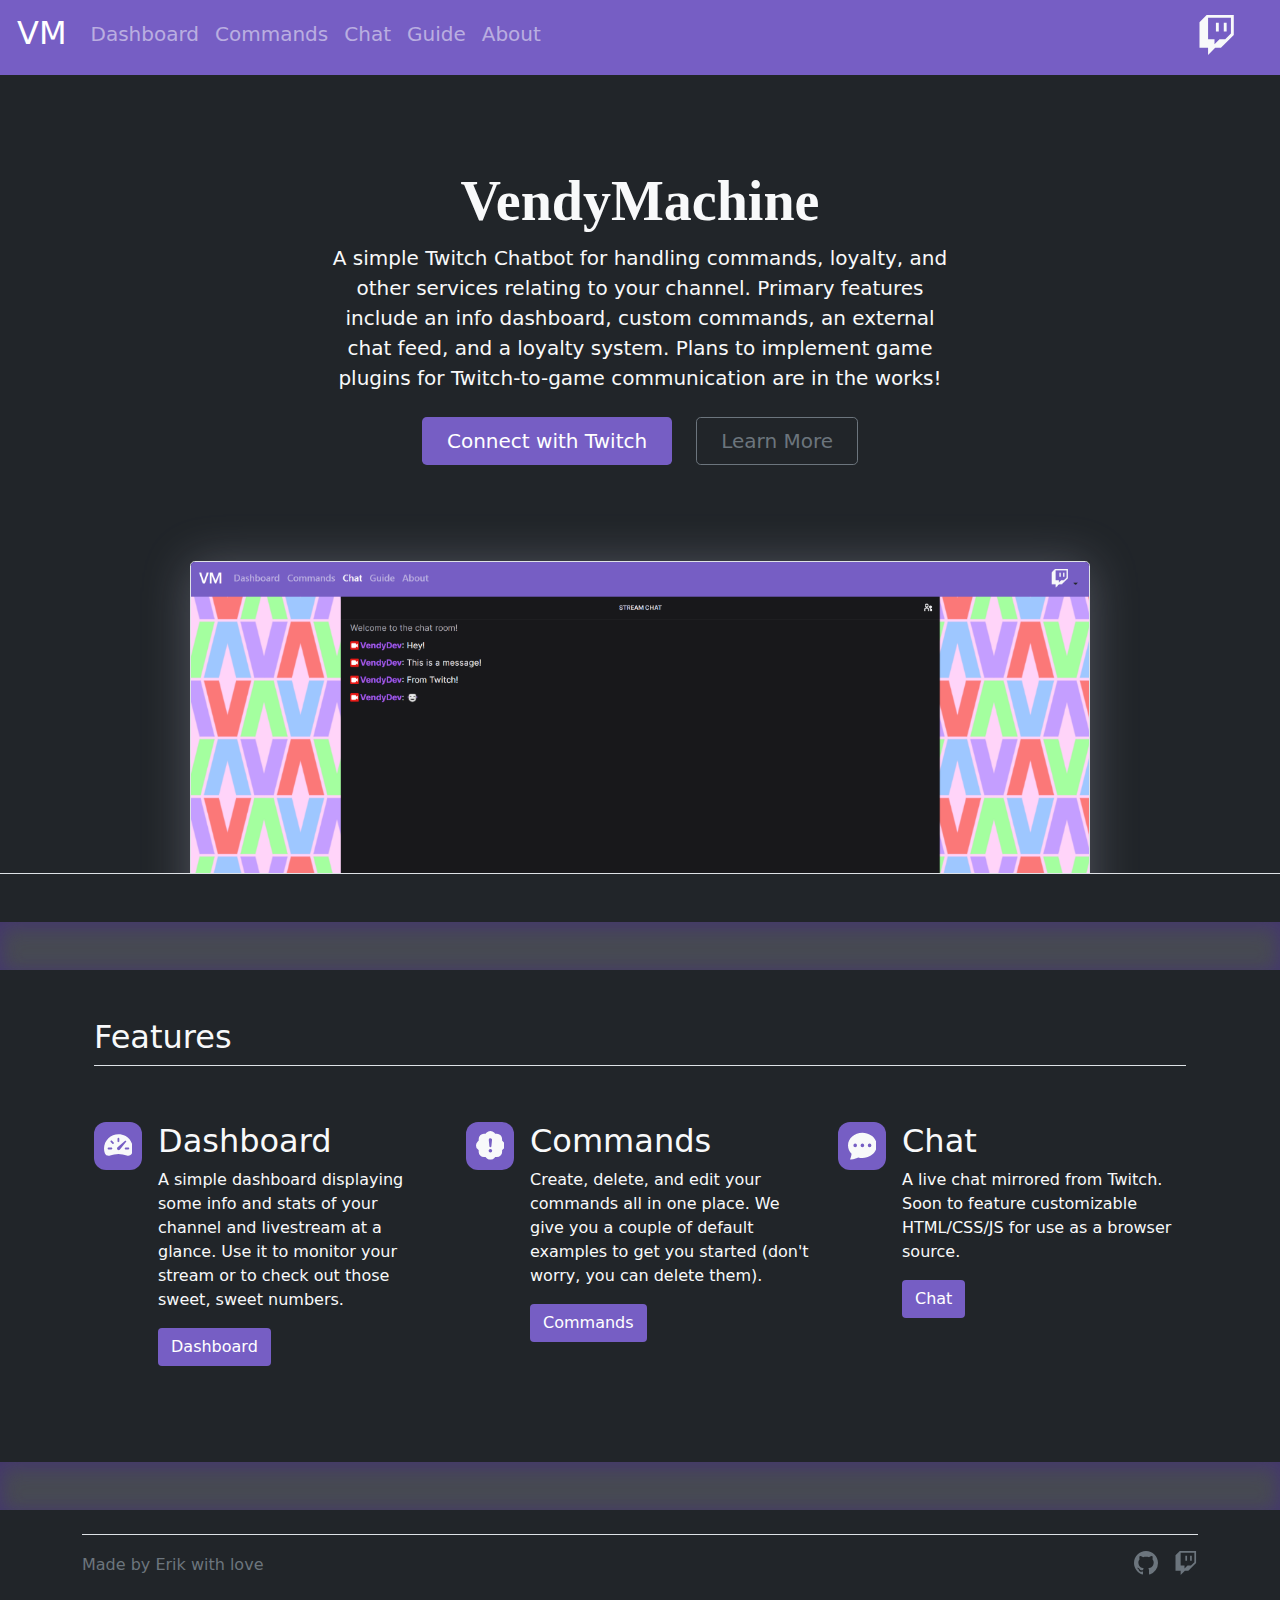
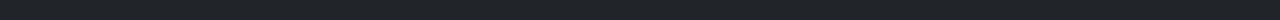
<file: pages/index.html>
<!DOCTYPE html>
<html lang="en">

<head>
	<meta charset="UTF-8">
	<meta name="viewport" content="width=device-width, initial-scale=1">
	<meta name="author" content="Erik Venderbush and Bootstrap contributors">
	<title>Welcome! - VendyMachine</title>
	
	<!-- Favicon -->
	<link rel="icon" type="image/x-icon" href="../images/OhNo.png">
	
	<!-- Bootstrap CSS imports -->
	<link href="../styles/bootstrap-5.1.3/css/bootstrap.min.css" rel="stylesheet">
	<link href="../styles/bootstrap-5.1.3/css/features.css" rel="stylesheet">
	<link href="../styles/bootstrap-5.1.3/css/footers.css" rel="stylesheet">
	<link href="../styles/bootstrap-5.1.3/css/heroes.css" rel="stylesheet">
	
	<!-- Custom CSS imports -->
	<link href="../styles/vendymachine.css" rel="stylesheet">
	
	<!-- Mainly modifying/overriding Bootstrap defaults; some custom -->
	<style>
		body {
			padding-top: 4.5rem;
		}
		
		.navbar-brand {
			margin-left: 5px;
		<!-- For use once I create a logo --> <!-- background-image: url(../images/VMLogo.png);
		-->
		}
		
		.navbar-dark .navbar-nav .nav-link {
			color: rgba(255, 255, 255, 0.5);
		}
		
		.navbar-brand:hover, .navbar-brand:focus, .navbar-dark .navbar-nav .nav-link:hover, .navbar-dark .navbar-nav .nav-link:focus {
			color: rgba(255, 255, 255, 0.9);
			filter: drop-shadow(0 0 0.2rem rgba(27, 17, 59));
		}
		
		#login {
			margin-right: 1.15rem;
		}
		
		.btn-close {
			background: transparent url("data:image/svg+xml,%3csvg xmlns='http://www.w3.org/2000/svg' viewBox='0 0 16 16' fill='%23fff'%3e%3cpath d='M.293.293a1 1 0 011.414 0L8 6.586 14.293.293a1 1 0 111.414 1.414L9.414 8l6.293 6.293a1 1 0 01-1.414 1.414L8 9.414l-6.293 6.293a1 1 0 01-1.414-1.414L6.586 8 .293 1.707a1 1 0 010-1.414z'/%3e%3c/svg%3e") center/1em auto no-repeat;
		}
		
		.btn-outline-secondary:focus {
			color: #fff;
			background-color: #6c757d;
			border-color: #6c757d;
		}
		
		.b-example-divider {
			border-width: 0;
			background-color: rgba(228, 228, 255, 0.2);
			box-shadow: inset 0 .5em 1.5em rgba(67, 46, 125, .25), inset 0 .125em 1.2em rgba(67, 46, 125, .65);
		<!-- 69, 45, 138 | 55, 36, 110 | 2 E1A47 / 46, 26, 71 -->
		}
		
		.icon-square {
			background-color: #765ec4;
		}
	</style>
</head>

<body class="bg-dark">
	<!-- SVG imports -->
	<svg xmlns="http://www.w3.org/2000/svg" style="display: none;">
		<symbol id="speedometer2" viewBox="0 0 16 16">
			<path d="M8 4a.5.5 0 0 1 .5.5V6a.5.5 0 0 1-1 0V4.5A.5.5 0 0 1 8 4zM3.732 5.732a.5.5 0 0 1 .707 0l.915.914a.5.5 0 1 1-.708.708l-.914-.915a.5.5 0 0 1 0-.707zM2 10a.5.5 0 0 1 .5-.5h1.586a.5.5 0 0 1 0 1H2.5A.5.5 0 0 1 2 10zm9.5 0a.5.5 0 0 1 .5-.5h1.5a.5.5 0 0 1 0 1H12a.5.5 0 0 1-.5-.5zm.754-4.246a.389.389 0 0 0-.527-.02L7.547 9.31a.91.91 0 1 0 1.302 1.258l3.434-4.297a.389.389 0 0 0-.029-.518z"/>
			<path fill-rule="evenodd"
			      d="M0 10a8 8 0 1 1 15.547 2.661c-.442 1.253-1.845 1.602-2.932 1.25C11.309 13.488 9.475 13 8 13c-1.474 0-3.31.488-4.615.911-1.087.352-2.49.003-2.932-1.25A7.988 7.988 0 0 1 0 10zm8-7a7 7 0 0 0-6.603 9.329c.203.575.923.876 1.68.63C4.397 12.533 6.358 12 8 12s3.604.532 4.923.96c.757.245 1.477-.056 1.68-.631A7 7 0 0 0 8 3z"/>
		</symbol>
		<symbol id="speedometer" viewBox="192.6 134.157 12.975 16">
			<path fill-rule="evenodd"
			      d="M 191.1 143.902 C 191.105 137.743 197.776 133.9 203.106 136.984 C 206.436 138.911 207.923 142.934 206.647 146.563 C 206.205 147.816 204.802 148.165 203.715 147.813 C 202.409 147.39 200.575 146.902 199.1 146.902 C 197.626 146.902 195.79 147.39 194.485 147.813 C 193.398 148.165 191.995 147.816 191.553 146.563 C 191.252 145.708 191.099 144.808 191.1 143.902 Z M 198.599 138.394 L 198.599 139.894 C 198.599 140.072 198.694 140.237 198.849 140.327 C 199.182 140.519 199.599 140.279 199.599 139.894 L 199.599 138.394 C 199.599 138.117 199.375 137.894 199.099 137.894 C 198.823 137.894 198.599 138.117 198.599 138.394 Z M 194.831 140.333 L 195.745 141.248 C 195.871 141.374 196.056 141.423 196.228 141.377 C 196.601 141.277 196.725 140.812 196.453 140.54 L 195.538 139.626 C 195.343 139.43 195.026 139.43 194.831 139.626 C 194.636 139.821 194.636 140.137 194.831 140.333 Z M 193.599 144.394 L 195.185 144.394 C 195.363 144.394 195.529 144.298 195.618 144.144 C 195.81 143.81 195.57 143.394 195.185 143.394 L 193.599 143.394 C 193.323 143.394 193.099 143.617 193.099 143.894 C 193.099 144.17 193.323 144.394 193.599 144.394 Z M 203.099 144.394 L 204.599 144.394 C 204.777 144.394 204.943 144.298 205.032 144.144 C 205.224 143.81 204.984 143.394 204.599 143.394 L 203.099 143.394 C 202.823 143.394 202.599 143.617 202.599 143.894 C 202.599 144.17 202.823 144.394 203.099 144.394 Z M 203.353 139.648 C 203.209 139.505 202.98 139.496 202.826 139.628 L 198.646 143.204 C 198.11 143.655 198.264 144.517 198.923 144.755 C 199.292 144.889 199.705 144.77 199.948 144.462 L 203.382 140.165 C 203.506 140.01 203.493 139.787 203.353 139.647 Z"
			      style="paint-order: fill; stroke-opacity: 0; filter: none;"/>
		</symbol>
		<symbol id="excsquare" viewBox="0 0 16 16">
			<path d="M10.067.87a2.89 2.89 0 0 0-4.134 0l-.622.638-.89-.011a2.89 2.89 0 0 0-2.924 2.924l.01.89-.636.622a2.89 2.89 0 0 0 0 4.134l.637.622-.011.89a2.89 2.89 0 0 0 2.924 2.924l.89-.01.622.636a2.89 2.89 0 0 0 4.134 0l.622-.637.89.011a2.89 2.89 0 0 0 2.924-2.924l-.01-.89.636-.622a2.89 2.89 0 0 0 0-4.134l-.637-.622.011-.89a2.89 2.89 0 0 0-2.924-2.924l-.89.01-.622-.636zM8 4c.535 0 .954.462.9.995l-.35 3.507a.552.552 0 0 1-1.1 0L7.1 4.995A.905.905 0 0 1 8 4zm.002 6a1 1 0 1 1 0 2 1 1 0 0 1 0-2z"/>
		</symbol>
		<symbol id="chatdots" viewBox="0 0 16 16">
			<path d="M5 8a1 1 0 1 1-2 0 1 1 0 0 1 2 0zm4 0a1 1 0 1 1-2 0 1 1 0 0 1 2 0zm3 1a1 1 0 1 0 0-2 1 1 0 0 0 0 2z"/>
			<path d="m2.165 15.803.02-.004c1.83-.363 2.948-.842 3.468-1.105A9.06 9.06 0 0 0 8 15c4.418 0 8-3.134 8-7s-3.582-7-8-7-8 3.134-8 7c0 1.76.743 3.37 1.97 4.6a10.437 10.437 0 0 1-.524 2.318l-.003.011a10.722 10.722 0 0 1-.244.637c-.079.186.074.394.273.362a21.673 21.673 0 0 0 .693-.125zm.8-3.108a1 1 0 0 0-.287-.801C1.618 10.83 1 9.468 1 8c0-3.192 3.004-6 7-6s7 2.808 7 6c0 3.193-3.004 6-7 6a8.06 8.06 0 0 1-2.088-.272 1 1 0 0 0-.711.074c-.387.196-1.24.57-2.634.893a10.97 10.97 0 0 0 .398-2z"/>
		</symbol>
		<symbol id="chatdotsfill" viewBox="0 0 16 16">
			<path d="M16 8c0 3.866-3.582 7-8 7a9.06 9.06 0 0 1-2.347-.306c-.584.296-1.925.864-4.181 1.234-.2.032-.352-.176-.273-.362.354-.836.674-1.95.77-2.966C.744 11.37 0 9.76 0 8c0-3.866 3.582-7 8-7s8 3.134 8 7zM5 8a1 1 0 1 0-2 0 1 1 0 0 0 2 0zm4 0a1 1 0 1 0-2 0 1 1 0 0 0 2 0zm3 1a1 1 0 1 0 0-2 1 1 0 0 0 0 2z"/>
		</symbol>
		<symbol id="github" viewBox="0 0 16 16">
			<path d="M8 0C3.58 0 0 3.58 0 8c0 3.54 2.29 6.53 5.47 7.59.4.07.55-.17.55-.38 0-.19-.01-.82-.01-1.49-2.01.37-2.53-.49-2.69-.94-.09-.23-.48-.94-.82-1.13-.28-.15-.68-.52-.01-.53.63-.01 1.08.58 1.23.82.72 1.21 1.87.87 2.33.66.07-.52.28-.87.51-1.07-1.78-.2-3.64-.89-3.64-3.95 0-.87.31-1.59.82-2.15-.08-.2-.36-1.02.08-2.12 0 0 .67-.21 2.2.82.64-.18 1.32-.27 2-.27.68 0 1.36.09 2 .27 1.53-1.04 2.2-.82 2.2-.82.44 1.1.16 1.92.08 2.12.51.56.82 1.27.82 2.15 0 3.07-1.87 3.75-3.65 3.95.29.25.54.73.54 1.48 0 1.07-.01 1.93-.01 2.2 0 .21.15.46.55.38A8.012 8.012 0 0 0 16 8c0-4.42-3.58-8-8-8z"/>
		</symbol>
		<symbol id="twitch" viewBox="0 0 16 16">
			<path d="M3.857 0 1 2.857v10.286h3.429V16l2.857-2.857H9.57L14.714 8V0H3.857zm9.714 7.429-2.285 2.285H9l-2 2v-2H4.429V1.143h9.142v6.286z"/>
			<path d="M11.857 3.143h-1.143V6.57h1.143V3.143zm-3.143 0H7.571V6.57h1.143V3.143z"/>
		</symbol>
	</svg>
	
	<!-- Login Modal -->
	<div class="modal fade" id="connect" tabindex="-1" aria-labelledby="loginModalTitle" style="display: none;"
	     aria-hidden="true">
		<div class="modal-dialog modal-dialog-centered">
			<div class="modal-content bg-dark">
				<div class="modal-header">
					<h5 class="modal-title" id="loginModalTitle">Login with Twitch</h5>
					<button type="button" class="btn-close" data-bs-dismiss="modal" aria-label="Close"></button>
				</div>
				<form class="needs-validation" action="#" method="post" novalidate>
					<div class="modal-body">
						<p>In practice this will open an OAuth tab to connect your Twitch account, but for now test out
							some regex ツ</p>
						<div class="form-floating mb-3">
							<input type="email" class="form-control rounded-4" placeholder="name@example.com"
							       id="loginEmail" required pattern="^[a-zA-Z\d][a-zA-Z\d\.]+@[a-zA-Z\d]+\.[a-zA-Z]+$">
							<label for="loginEmail">Email address</label>
							<div class="invalid-feedback">Please enter a valid email address.</div>
						</div>
						<div class="form-floating mb-3">
							<input type="password" class="form-control rounded-4" placeholder="Password"
							       id="loginPassword" required
							       pattern="^(?=.*[a-z])(?=.*[A-Z])(?=.*\d)[a-zA-Z\d]{8,20}$">
							<label for="loginPassword">Password</label>
							<div class="invalid-feedback">Passwords must be 8-20 characters and contain at least one
								uppercase letter, one lowercase letter, and one number.
							</div>
						</div>
					</div>
					<div class="modal-footer">
						<button type="button" class="btn btn-outline-secondary" data-bs-dismiss="modal">Cancel</button>
						<button type="submit" class="btn btn-vm">Login</button>
					</div>
				</form>
			</div>
		</div>
	</div>
	
	<!-- Creates fixed navigation bar -->
	<nav class="navbar navbar-expand-md navbar-dark fixed-top" style="background-color: #765ec4;">
		<!-- 846dcf 765ec4 -->
		<div class="container-fluid">
			<!-- Chatbot Branding Logo -->
			<a class="navbar-brand" aria-current="page" href="#"><h2>VM</h2></a>
			
			<!-- Collapsible navigation items -->
			<button class="navbar-toggler" type="button" data-bs-toggle="collapse" data-bs-target="#navbarCollapse"
			        aria-controls="navbarCollapse" aria-expanded="false" aria-label="Toggle navigation">
				<span class="navbar-toggler-icon"></span>
			</button>
			<div class="collapse navbar-collapse" id="navbarCollapse">
				<ul class="navbar-nav me-auto mb-2 mb-md-0">
					<li class="nav-item">
						<a class="nav-link" href="login/dashboard.html"><h5>Dashboard</h5></a>
					</li>
					<li class="nav-item">
						<a class="nav-link" href="login/commands.html"><h5>Commands</h5></a>
					</li>
					<li class="nav-item">
						<a class="nav-link" href="login/chat.html"><h5>Chat</h5></a>
					</li>
					<li class="nav-item">
						<a class="nav-link" href="global/guide.html"><h5>Guide</h5></a>
					</li>
					<li class="nav-item">
						<a class="nav-link" href="global/about.html"><h5>About</h5></a>
					</li>
				</ul>
			</div>
			
			<!-- Twitch Login -->
			<div class="navbar-nav" data-bs-toggle="tooltip" data-bs-placement="left" title="Login with Twitch">
				<a class="btn btn-default" role="button" id="login" data-bs-toggle="modal" data-bs-target="#connect">
					<svg class="bi text-light" width="40" height="40">
						<use xlink:href="#twitch"/>
					</svg>
				</a>
			</div>
		</div>
	</nav>
	
	<main>
		<!-- Summary Hero -->
		<div class="px-4 pt-5 my-5 text-center border-bottom">
			<h1 class="display-4 fw-bold text-light">VendyMachine</h1>
			<div class="col-lg-6 mx-auto">
				<p class="lead mb-4">A simple Twitch Chatbot for handling commands, loyalty, and other services relating
					to your channel. Primary features include an info dashboard, custom commands, an external chat feed,
					and a loyalty system. Plans to implement game plugins for Twitch-to-game communication are in the
					works!</p>
				<div class="d-grid gap-2 d-sm-flex justify-content-sm-center mb-5">
					<button type="button" class="btn btn-vm btn-lg px-4 me-sm-3" data-bs-toggle="modal"
					        data-bs-target="#connect">Connect with Twitch
					</button>
					<a type="button" class="btn btn-outline-secondary btn-lg px-4" href="#features">Learn More</a>
				</div>
			</div>
			<div class="overflow-hidden" style="max-height: 40vh;">
				<div class="container px-5 pt-5">
					<img src="../images/HeroPreview.png" class="img-fluid border rounded-3 shadow-vm mb-4"
					     alt="Preview image" width="900" height="800" loading="lazy">
				</div>
			</div>
		</div>
		
		<div class="b-example-divider"></div>
		
		<!-- Feature List -->
		<div class="container px-4 py-5" id="features">
			<h2 class="pb-2 border-bottom">Features</h2>
			<div class="row g-4 py-5 row-cols-1 row-cols-lg-3">
				<div class="col d-flex align-items-start">
					<div class="icon-square text-light flex-shrink-0 me-3">
						<svg class="bi" width="1.2em" height="1.2em">
							<use xlink:href="#speedometer"/>
						</svg>
					</div>
					<div>
						<h2>Dashboard</h2>
						<p>A simple dashboard displaying some info and stats of your channel and livestream at a glance.
							Use it to monitor your stream or to check out those sweet, sweet numbers.</p>
						<a href="login/dashboard.html" class="btn btn-vm">Dashboard</a>
					</div>
				</div>
				<div class="col d-flex align-items-start">
					<div class="icon-square text-light flex-shrink-0 me-3">
						<svg class="bi" width="1.2em" height="1.2em">
							<use xlink:href="#excsquare"/>
						</svg>
					</div>
					<div>
						<h2>Commands</h2>
						<p>Create, delete, and edit your commands all in one place. We give you a couple of default
							examples to get you started (don't worry, you can delete them).</p>
						<a href="login/commands.html" class="btn btn-vm">Commands</a>
					</div>
				</div>
				<div class="col d-flex align-items-start">
					<div class="icon-square text-light flex-shrink-0 me-3">
						<svg class="bi" width="1.2em" height="1.2em">
							<use xlink:href="#chatdotsfill"/>
						</svg>
					</div>
					<div>
						<h2>Chat</h2>
						<p>A live chat mirrored from Twitch. Soon to feature customizable HTML/CSS/JS for use as a
							browser source.</p>
						<a href="login/chat.html" class="btn btn-vm">Chat</a>
					</div>
				</div>
			</div>
		</div>
		
		<div class="b-example-divider"></div>
		
		<!-- Footer -->
		<div class="container">
			<footer class="d-flex flex-wrap justify-content-between align-items-center py-3 my-4 border-top">
				<div class="col-md-4 d-flex align-items-center">
					<span class="text-muted">Made by Erik with love</span>
				</div>
				
				<ul class="nav col-md-4 justify-content-end list-unstyled d-flex">
					<li class="ms-3"><a class="text-muted" href="https://github.com/ErikVenderbush" target="_blank">
						<svg class="bi" width="24" height="24">
							<use xlink:href="#github"/>
						</svg>
					</a></li>
					<li class="ms-3"><a class="text-muted" href="https://www.twitch.tv/vendydev" target="_blank">
						<svg class="bi" width="24" height="24">
							<use xlink:href="#twitch"/>
						</svg>
					</a></li>
				</ul>
			</footer>
		</div>
	</main>
	
	<!-- Bootstrap JS imports -->
	<script src="../scripts/bootstrap-5.1.3/js/bootstrap.bundle.min.js"></script>
	
	<!-- Enables tooltips -->
	<script>
		var tooltipTriggerList = [].slice.call(document.querySelectorAll('[data-bs-toggle="tooltip"]'))
		var tooltipList = tooltipTriggerList.map(function (tooltipTriggerEl) {
			return new bootstrap.Tooltip(tooltipTriggerEl)
		})
	</script>
	
	<!-- Sorts out custom validation -->
	<script>
		(function () {
			'use strict'
			
			// Fetch all the forms we want to apply custom Bootstrap validation styles to
			var forms = document.querySelectorAll('.needs-validation')
			
			// Loop over them and prevent submission
			Array.prototype.slice.call(forms)
					.forEach(function (form) {
						form.addEventListener('submit', function (event) {
							if (!form.checkValidity()) {
								event.preventDefault()
								event.stopPropagation()
							}
							
							form.classList.add('was-validated')
						}, false)
					})
		})()
	</script>
	
	<!-- Adds text-light class to specific elements -->
	<script>
		let selectors = document.querySelectorAll('div>h1, div>h2, div>h5, div>p, form>p');
		for (s in selectors) {
			if (!selectors[s].matches('.text-light')) {
				selectors[s].setAttribute('class', selectors[s].getAttribute('class') + ' text-light');
			}
		}
	</script>
</body>

</html>
</file>
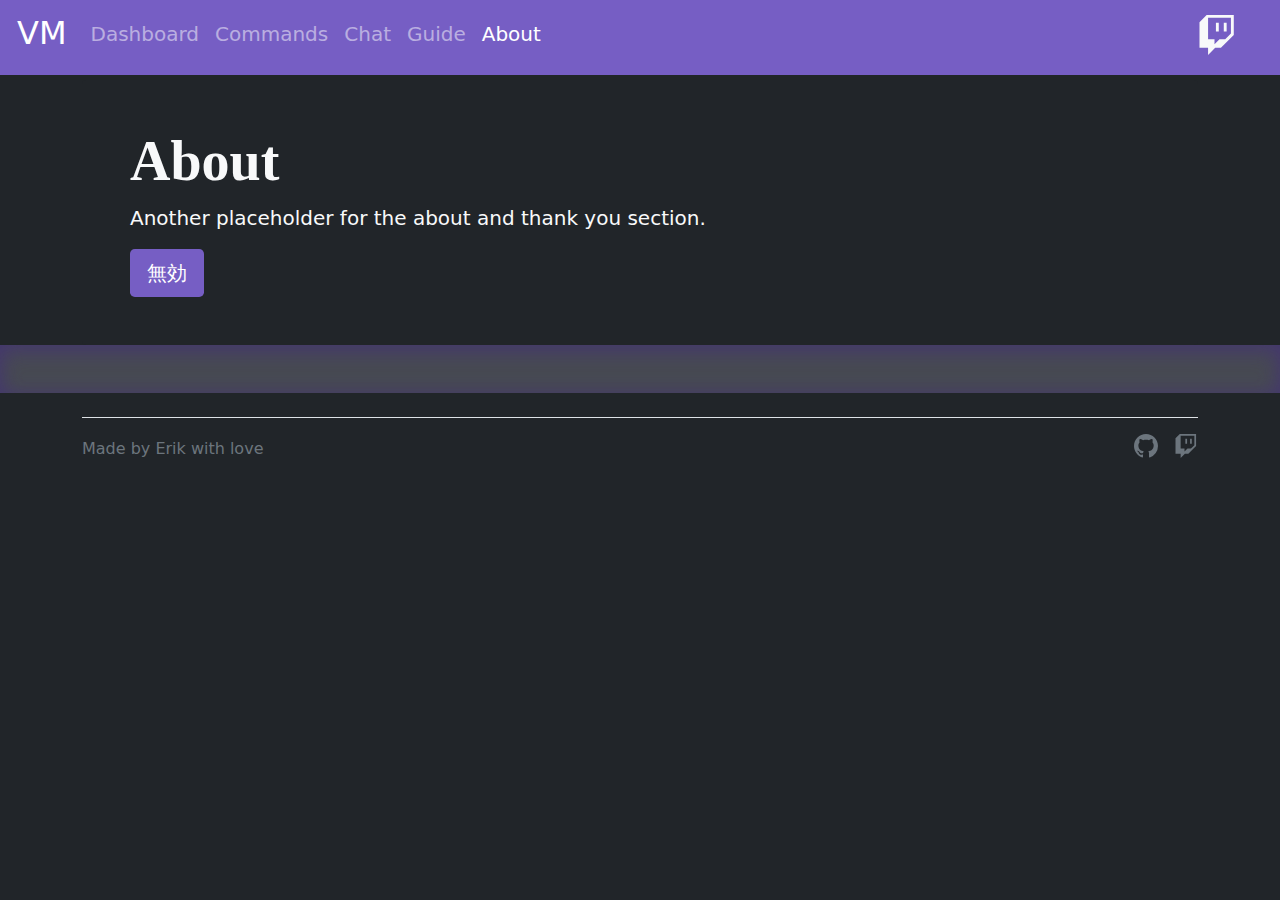
<file: pages/global/about.html>
<!DOCTYPE html>
<html lang="en">

<head>
	<meta charset="UTF-8">
	<meta name="viewport" content="width=device-width, initial-scale=1">
	<meta name="author" content="Erik Venderbush and Bootstrap contributors">
	<title>About - VendyMachine</title>
	
	<!-- Favicon -->
	<link rel="icon" type="image/x-icon" href="../../images/OhNo.png">
	
	<!-- Bootstrap CSS imports -->
	<link href="../../styles/bootstrap-5.1.3/css/bootstrap.min.css" rel="stylesheet">
	<link href="../../styles/bootstrap-5.1.3/css/footers.css" rel="stylesheet">
	
	<!-- Custom CSS imports -->
	<link href="../../styles/vendymachine.css" rel="stylesheet">
	
	<!-- Mainly modifying/overriding Bootstrap defaults; some custom -->
	<style>
		body {
			padding-top: 5rem;
		}
		
		.navbar-brand {
			margin-left: 5px;
		<!-- For use once I create a logo --> <!-- background-image: url(../images/VMLogo.png);
		-->
		}
		
		.navbar-dark .navbar-nav .nav-link {
			color: rgba(255, 255, 255, 0.5);
		}
		
		.navbar-brand:hover, .navbar-brand:focus, .navbar-dark .navbar-nav .nav-link:hover, .navbar-dark .navbar-nav .nav-link:focus {
			color: rgba(255, 255, 255, 0.9);
			filter: drop-shadow(0 0 0.2rem rgba(27, 17, 59));
		}
		
		#login {
			margin-right: 1.15rem;
		}
		
		.b-example-divider {
			border-width: 0;
			background-color: rgba(228, 228, 255, 0.2);
			box-shadow: inset 0 .5em 1.5em rgba(67, 46, 125, .25), inset 0 .125em 1.2em rgba(67, 46, 125, .65);
		<!-- 69, 45, 138 | 55, 36, 110 | 2 E1A47 / 46, 26, 71 -->
		}
	</style>
</head>

<body class="bg-dark">
	<!-- SVG imports -->
	<svg xmlns="http://www.w3.org/2000/svg" style="display: none;">
		<symbol id="github" viewBox="0 0 16 16">
			<path d="M8 0C3.58 0 0 3.58 0 8c0 3.54 2.29 6.53 5.47 7.59.4.07.55-.17.55-.38 0-.19-.01-.82-.01-1.49-2.01.37-2.53-.49-2.69-.94-.09-.23-.48-.94-.82-1.13-.28-.15-.68-.52-.01-.53.63-.01 1.08.58 1.23.82.72 1.21 1.87.87 2.33.66.07-.52.28-.87.51-1.07-1.78-.2-3.64-.89-3.64-3.95 0-.87.31-1.59.82-2.15-.08-.2-.36-1.02.08-2.12 0 0 .67-.21 2.2.82.64-.18 1.32-.27 2-.27.68 0 1.36.09 2 .27 1.53-1.04 2.2-.82 2.2-.82.44 1.1.16 1.92.08 2.12.51.56.82 1.27.82 2.15 0 3.07-1.87 3.75-3.65 3.95.29.25.54.73.54 1.48 0 1.07-.01 1.93-.01 2.2 0 .21.15.46.55.38A8.012 8.012 0 0 0 16 8c0-4.42-3.58-8-8-8z"/>
		</symbol>
		<symbol id="twitch" viewBox="0 0 16 16">
			<path d="M3.857 0 1 2.857v10.286h3.429V16l2.857-2.857H9.57L14.714 8V0H3.857zm9.714 7.429-2.285 2.285H9l-2 2v-2H4.429V1.143h9.142v6.286z"/>
			<path d="M11.857 3.143h-1.143V6.57h1.143V3.143zm-3.143 0H7.571V6.57h1.143V3.143z"/>
		</symbol>
	</svg>
	
	<!-- Login Modal -->
	<div class="modal fade" id="connect" tabindex="-1" aria-labelledby="loginModalTitle" style="display: none;"
	     aria-hidden="true">
		<div class="modal-dialog modal-dialog-centered">
			<div class="modal-content bg-dark">
				<div class="modal-header">
					<h5 class="modal-title" id="loginModalTitle">Login with Twitch</h5>
					<button type="button" class="btn-close" data-bs-dismiss="modal" aria-label="Close"></button>
				</div>
				<form class="needs-validation" action="#" method="post" novalidate>
					<div class="modal-body">
						<p>In practice this will open an OAuth tab to connect your Twitch account, but for now test out
							some regex ツ</p>
						<div class="form-floating mb-3">
							<input type="email" class="form-control rounded-4" placeholder="name@example.com"
							       id="loginEmail" required pattern="^[a-zA-Z\d][a-zA-Z\d\.]+@[a-zA-Z\d]+\.[a-zA-Z]+$">
							<label for="loginEmail">Email address</label>
							<div class="invalid-feedback">Please enter a valid email address.</div>
						</div>
						<div class="form-floating mb-3">
							<input type="password" class="form-control rounded-4" placeholder="Password"
							       id="loginPassword" required
							       pattern="^(?=.*[a-z])(?=.*[A-Z])(?=.*\d)[a-zA-Z\d]{8,20}$">
							<label for="loginPassword">Password</label>
							<div class="invalid-feedback">Passwords must be 8-20 characters and contain at least one
								uppercase letter, one lowercase letter, and one number.
							</div>
						</div>
					</div>
					<div class="modal-footer">
						<button type="button" class="btn btn-outline-secondary" data-bs-dismiss="modal">Cancel</button>
						<button type="submit" class="btn btn-vm">Login</button>
					</div>
				</form>
			</div>
		</div>
	</div>
	
	<!-- Creates fixed navigation bar -->
	<nav class="navbar navbar-expand-md navbar-dark fixed-top" style="background-color: #765ec4;">
		<div class="container-fluid">
			<!-- Chatbot Branding Logo -->
			<a class="navbar-brand" href="../index.html"><h2>VM</h2></a>
			<button class="navbar-toggler" type="button" data-bs-toggle="collapse" data-bs-target="#navbarCollapse"
			        aria-controls="navbarCollapse" aria-expanded="false" aria-label="Toggle navigation">
				<span class="navbar-toggler-icon"></span>
			</button>
			
			<!-- Collapsible navigation items -->
			<div class="collapse navbar-collapse" id="navbarCollapse">
				<ul class="navbar-nav me-auto mb-2 mb-md-0">
					<li class="nav-item">
						<a class="nav-link" href="../login/dashboard.html"><h5>Dashboard</h5></a>
					</li>
					<li class="nav-item">
						<a class="nav-link" href="../login/commands.html"><h5>Commands</h5></a>
					</li>
					<li class="nav-item">
						<a class="nav-link" href="../login/chat.html"><h5>Chat</h5></a>
					</li>
					<li class="nav-item">
						<a class="nav-link" href="guide.html"><h5>Guide</h5></a>
					</li>
					<li class="nav-item">
						<a class="nav-link active" aria-current="page" href="#"><h5>About</h5></a>
					</li>
				</ul>
			</div>
			
			<!-- Twitch Login -->
			<div data-bs-toggle="tooltip" data-bs-placement="left" title="Login with Twitch">
				<a class="btn btn-default" role="button" id="login" data-bs-toggle="modal" data-bs-target="#connect">
					<svg class="bi text-light" width="40" height="40">
						<use xlink:href="#twitch"/>
					</svg>
				</a>
			</div>
		</div>
	</nav>
	
	<main>
		<div class="container">
			<div class="bg-dark p-5 rounded">
				<h1 class="display-4 fw-bold">About</h1>
				<p class="lead">Another placeholder for the about and thank you section.</p>
				<a class="btn btn-lg btn-vm" role="button">無効</a>
			</div>
		</div>
		
		<div class="b-example-divider"></div>
		
		<!-- Footer -->
		<div class="container">
			<footer class="d-flex flex-wrap justify-content-between align-items-center py-3 my-4 border-top">
				<div class="col-md-4 d-flex align-items-center">
					<span class="text-muted">Made by Erik with love</span>
				</div>
				
				<ul class="nav col-md-4 justify-content-end list-unstyled d-flex">
					<li class="ms-3"><a class="text-muted" href="https://github.com/ErikVenderbush" target="_blank">
						<svg class="bi" width="24" height="24">
							<use xlink:href="#github"/>
						</svg>
					</a></li>
					<li class="ms-3"><a class="text-muted" href="https://www.twitch.tv/vendydev" target="_blank">
						<svg class="bi" width="24" height="24">
							<use xlink:href="#twitch"/>
						</svg>
					</a></li>
				</ul>
			</footer>
		</div>
	</main>
	
	<!-- Bootstrap JS imports -->
	<script src="../../scripts/bootstrap-5.1.3/js/bootstrap.bundle.min.js"></script>
	
	<!-- Enables tooltips -->
	<script>
		var tooltipTriggerList = [].slice.call(document.querySelectorAll('[data-bs-toggle="tooltip"]'))
		var tooltipList = tooltipTriggerList.map(function (tooltipTriggerEl) {
			return new bootstrap.Tooltip(tooltipTriggerEl)
		})
	</script>
	
	<!-- Sorts out custom validation -->
	<script>
		(function () {
			'use strict'
			
			// Fetch all the forms we want to apply custom Bootstrap validation styles to
			var forms = document.querySelectorAll('.needs-validation')
			
			// Loop over them and prevent submission
			Array.prototype.slice.call(forms)
					.forEach(function (form) {
						form.addEventListener('submit', function (event) {
							if (!form.checkValidity()) {
								event.preventDefault()
								event.stopPropagation()
							}
							
							form.classList.add('was-validated')
						}, false)
					})
		})()
	</script>
	
	<!-- Adds text-light class to specific elements -->
	<script>
		let selectors = document.querySelectorAll('div>h1, div>h2, div>h5, div>p, form>p');
		for (s in selectors) {
			if (!selectors[s].matches('.text-light')) {
				selectors[s].setAttribute('class', selectors[s].getAttribute('class') + ' text-light');
			}
		}
	</script>
</body>

</html>
</file>
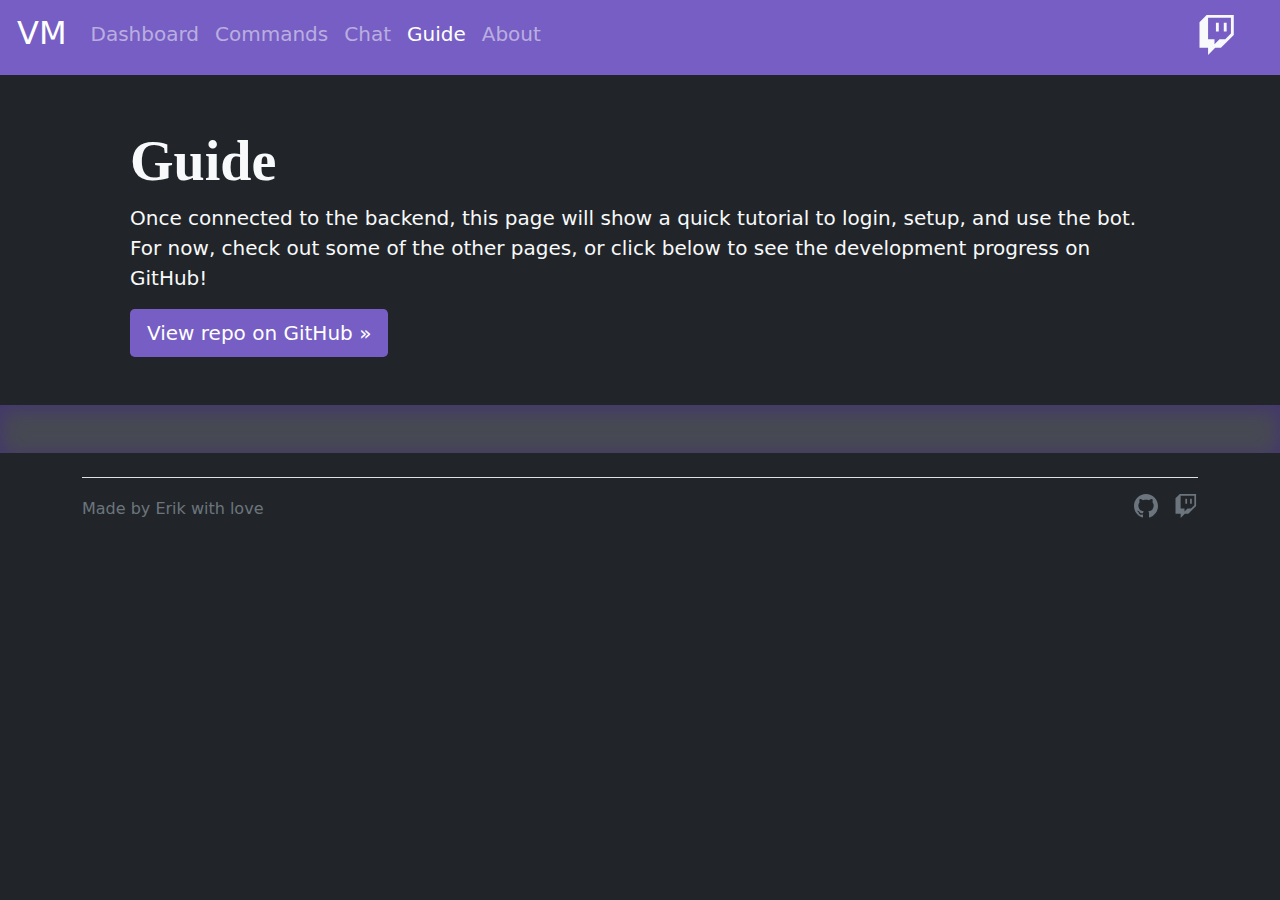
<file: pages/global/guide.html>
<!DOCTYPE html>
<html lang="en">

<head>
	<meta charset="UTF-8">
	<meta name="viewport" content="width=device-width, initial-scale=1">
	<meta name="author" content="Erik Venderbush and Bootstrap contributors">
	<title>Guide - VendyMachine</title>
	
	<!-- Favicon -->
	<link rel="icon" type="image/x-icon" href="../../images/OhNo.png">
	
	<!-- Bootstrap CSS imports -->
	<link href="../../styles/bootstrap-5.1.3/css/bootstrap.min.css" rel="stylesheet">
	<link href="../../styles/bootstrap-5.1.3/css/footers.css" rel="stylesheet">
	
	<!-- Custom CSS imports -->
	<link href="../../styles/vendymachine.css" rel="stylesheet">
	
	<!-- Mainly modifying/overriding Bootstrap defaults; some custom -->
	<style>
		body {
			padding-top: 5rem;
		}
		
		.navbar-brand {
			margin-left: 5px;
		<!-- For use once I create a logo --> <!-- background-image: url(../images/VMLogo.png);
		-->
		}
		
		.navbar-dark .navbar-nav .nav-link {
			color: rgba(255, 255, 255, 0.5);
		}
		
		.navbar-brand:hover, .navbar-brand:focus, .navbar-dark .navbar-nav .nav-link:hover, .navbar-dark .navbar-nav .nav-link:focus {
			color: rgba(255, 255, 255, 0.9);
			filter: drop-shadow(0 0 0.2rem rgba(27, 17, 59));
		}
		
		#login {
			margin-right: 1.15rem;
		}
		
		.b-example-divider {
			border-width: 0;
			background-color: rgba(228, 228, 255, 0.2);
			box-shadow: inset 0 .5em 1.5em rgba(67, 46, 125, .25), inset 0 .125em 1.2em rgba(67, 46, 125, .65);
		<!-- 69, 45, 138 | 55, 36, 110 | 2 E1A47 / 46, 26, 71 -->
		}
	</style>
</head>

<body class="bg-dark">
	<!-- SVG imports -->
	<svg xmlns="http://www.w3.org/2000/svg" style="display: none;">
		<symbol id="github" viewBox="0 0 16 16">
			<path d="M8 0C3.58 0 0 3.58 0 8c0 3.54 2.29 6.53 5.47 7.59.4.07.55-.17.55-.38 0-.19-.01-.82-.01-1.49-2.01.37-2.53-.49-2.69-.94-.09-.23-.48-.94-.82-1.13-.28-.15-.68-.52-.01-.53.63-.01 1.08.58 1.23.82.72 1.21 1.87.87 2.33.66.07-.52.28-.87.51-1.07-1.78-.2-3.64-.89-3.64-3.95 0-.87.31-1.59.82-2.15-.08-.2-.36-1.02.08-2.12 0 0 .67-.21 2.2.82.64-.18 1.32-.27 2-.27.68 0 1.36.09 2 .27 1.53-1.04 2.2-.82 2.2-.82.44 1.1.16 1.92.08 2.12.51.56.82 1.27.82 2.15 0 3.07-1.87 3.75-3.65 3.95.29.25.54.73.54 1.48 0 1.07-.01 1.93-.01 2.2 0 .21.15.46.55.38A8.012 8.012 0 0 0 16 8c0-4.42-3.58-8-8-8z"/>
		</symbol>
		<symbol id="twitch" viewBox="0 0 16 16">
			<path d="M3.857 0 1 2.857v10.286h3.429V16l2.857-2.857H9.57L14.714 8V0H3.857zm9.714 7.429-2.285 2.285H9l-2 2v-2H4.429V1.143h9.142v6.286z"/>
			<path d="M11.857 3.143h-1.143V6.57h1.143V3.143zm-3.143 0H7.571V6.57h1.143V3.143z"/>
		</symbol>
	</svg>
	
	<!-- Login Modal -->
	<div class="modal fade" id="connect" tabindex="-1" aria-labelledby="loginModalTitle" style="display: none;"
	     aria-hidden="true">
		<div class="modal-dialog modal-dialog-centered">
			<div class="modal-content bg-dark">
				<div class="modal-header">
					<h5 class="modal-title" id="loginModalTitle">Login with Twitch</h5>
					<button type="button" class="btn-close" data-bs-dismiss="modal" aria-label="Close"></button>
				</div>
				<form class="needs-validation" action="#" method="post" novalidate>
					<div class="modal-body">
						<p>In practice this will open an OAuth tab to connect your Twitch account, but for now test out
							some regex ツ</p>
						<div class="form-floating mb-3">
							<input type="email" class="form-control rounded-4" placeholder="name@example.com"
							       id="loginEmail" required pattern="^[a-zA-Z\d][a-zA-Z\d\.]+@[a-zA-Z\d]+\.[a-zA-Z]+$">
							<label for="loginEmail">Email address</label>
							<div class="invalid-feedback">Please enter a valid email address.</div>
						</div>
						<div class="form-floating mb-3">
							<input type="password" class="form-control rounded-4" placeholder="Password"
							       id="loginPassword" required
							       pattern="^(?=.*[a-z])(?=.*[A-Z])(?=.*\d)[a-zA-Z\d]{8,20}$">
							<label for="loginPassword">Password</label>
							<div class="invalid-feedback">Passwords must be 8-20 characters and contain at least one
								uppercase letter, one lowercase letter, and one number.
							</div>
						</div>
					</div>
					<div class="modal-footer">
						<button type="button" class="btn btn-outline-secondary" data-bs-dismiss="modal">Cancel</button>
						<button type="submit" class="btn btn-vm">Login</button>
					</div>
				</form>
			</div>
		</div>
	</div>
	
	<!-- Creates fixed navigation bar -->
	<nav class="navbar navbar-expand-md navbar-dark fixed-top" style="background-color: #765ec4;">
		<div class="container-fluid">
			<!-- Chatbot Branding Logo -->
			<a class="navbar-brand" href="../index.html"><h2>VM</h2></a>
			<button class="navbar-toggler" type="button" data-bs-toggle="collapse" data-bs-target="#navbarCollapse"
			        aria-controls="navbarCollapse" aria-expanded="false" aria-label="Toggle navigation">
				<span class="navbar-toggler-icon"></span>
			</button>
			
			<!-- Collapsible navigation items -->
			<div class="collapse navbar-collapse" id="navbarCollapse">
				<ul class="navbar-nav me-auto mb-2 mb-md-0">
					<li class="nav-item">
						<a class="nav-link" href="../login/dashboard.html"><h5>Dashboard</h5></a>
					</li>
					<li class="nav-item">
						<a class="nav-link" href="../login/commands.html"><h5>Commands</h5></a>
					</li>
					<li class="nav-item">
						<a class="nav-link" href="../login/chat.html"><h5>Chat</h5></a>
					</li>
					<li class="nav-item">
						<a class="nav-link active" aria-current="page" href="#"><h5>Guide</h5></a>
					</li>
					<li class="nav-item">
						<a class="nav-link" href="about.html"><h5>About</h5></a>
					</li>
				</ul>
			</div>
			
			<!-- Twitch Login -->
			<div data-bs-toggle="tooltip" data-bs-placement="left" title="Login with Twitch">
				<a class="btn btn-default" role="button" id="login" data-bs-toggle="modal" data-bs-target="#connect">
					<svg class="bi text-light" width="40" height="40">
						<use xlink:href="#twitch"/>
					</svg>
				</a>
			</div>
		</div>
	</nav>
	
	<!-- Placeholder for Guide; button links to GitHub repo -->
	<main>
		<div class="container">
			<div class="bg-dark p-5 rounded">
				<h1 class="display-4 fw-bold">Guide</h1>
				<p class="lead">Once connected to the backend, this page will show a quick tutorial to login, setup, and
					use the bot. For now, check out some of the other pages, or click below to see the development
					progress on GitHub!</p>
				<a class="btn btn-lg btn-vm" href="https://github.com/ErikVenderbush/HTML-CSS-JavaScript-SBA"
				   role="button" target="_blank">View repo on GitHub &raquo;</a>
			</div>
		</div>
		
		<div class="b-example-divider"></div>
		
		<!-- Footer -->
		<div class="container">
			<footer class="d-flex flex-wrap justify-content-between align-items-center py-3 my-4 border-top">
				<div class="col-md-4 d-flex align-items-center">
					<span class="text-muted">Made by Erik with love</span>
				</div>
				
				<ul class="nav col-md-4 justify-content-end list-unstyled d-flex">
					<li class="ms-3"><a class="text-muted" href="https://github.com/ErikVenderbush" target="_blank">
						<svg class="bi" width="24" height="24">
							<use xlink:href="#github"/>
						</svg>
					</a></li>
					<li class="ms-3"><a class="text-muted" href="https://www.twitch.tv/vendydev" target="_blank">
						<svg class="bi" width="24" height="24">
							<use xlink:href="#twitch"/>
						</svg>
					</a></li>
				</ul>
			</footer>
		</div>
	</main>
	
	<!-- Bootstrap JS imports -->
	<script src="../../scripts/bootstrap-5.1.3/js/bootstrap.bundle.min.js"></script>
	
	<!-- Enables tooltips -->
	<script>
		var tooltipTriggerList = [].slice.call(document.querySelectorAll('[data-bs-toggle="tooltip"]'))
		var tooltipList = tooltipTriggerList.map(function (tooltipTriggerEl) {
			return new bootstrap.Tooltip(tooltipTriggerEl)
		})
	</script>
	
	<!-- Sorts out custom validation -->
	<script>
		(function () {
			'use strict'
			
			// Fetch all the forms we want to apply custom Bootstrap validation styles to
			var forms = document.querySelectorAll('.needs-validation')
			
			// Loop over them and prevent submission
			Array.prototype.slice.call(forms)
					.forEach(function (form) {
						form.addEventListener('submit', function (event) {
							if (!form.checkValidity()) {
								event.preventDefault()
								event.stopPropagation()
							}
							
							form.classList.add('was-validated')
						}, false)
					})
		})()
	</script>
	
	<!-- Adds text-light class to specific elements -->
	<script>
		let selectors = document.querySelectorAll('div>h1, div>h2, div>h5, div>p, form>p');
		for (s in selectors) {
			if (!selectors[s].matches('.text-light')) {
				selectors[s].setAttribute('class', selectors[s].getAttribute('class') + ' text-light');
			}
		}
	</script>
</body>

</html>
</file>
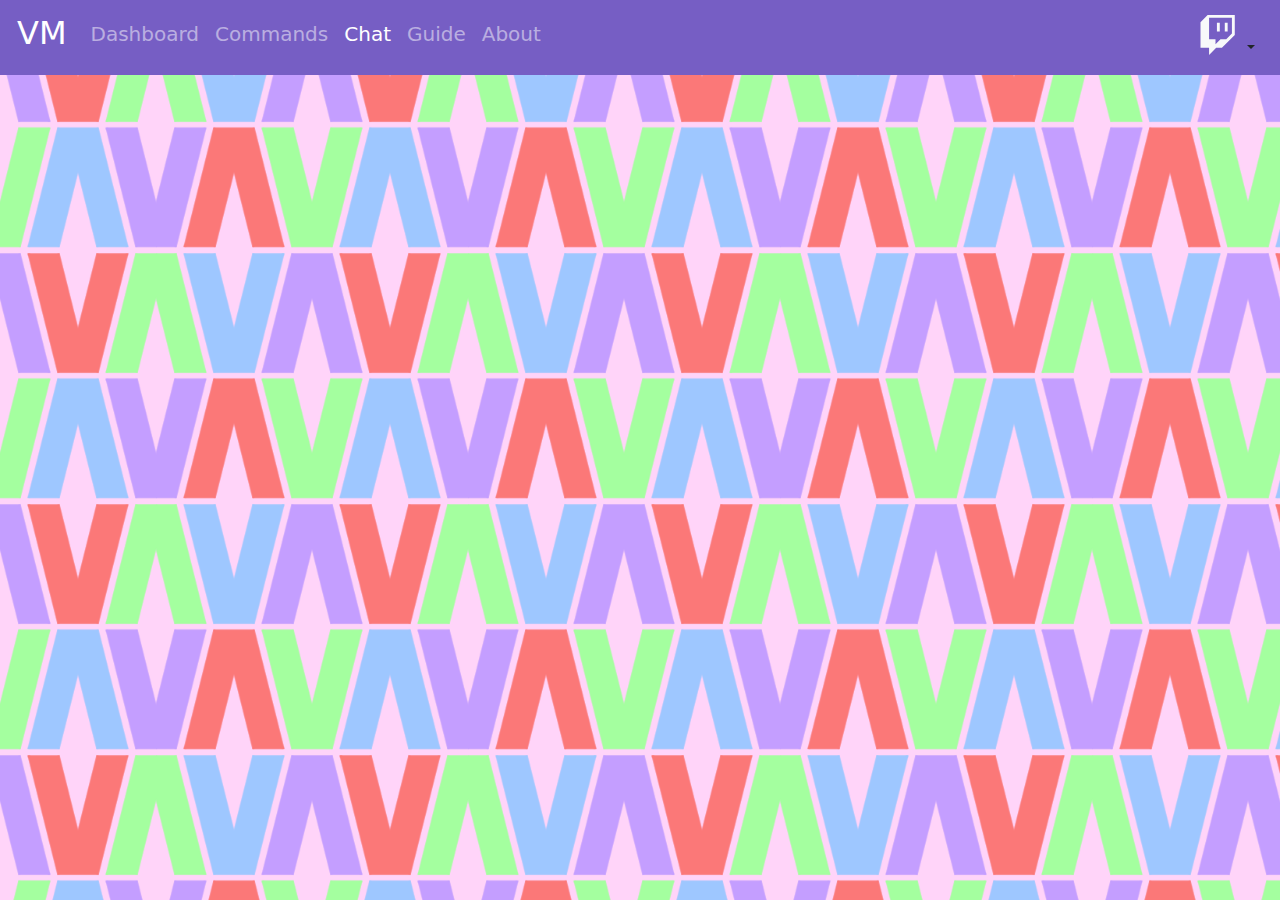
<file: pages/login/chat.html>
<!DOCTYPE html>
<html lang="en">

<head>
	<meta charset="UTF-8">
	<meta name="viewport" content="width=device-width, initial-scale=1">
	<meta name="author" content="Erik Venderbush and Bootstrap contributors">
	<title>Chat - VendyMachine</title>
	
	<!-- Favicon -->
	<link rel="icon" type="image/x-icon" href="../../images/OhNo.png">
	
	<!-- Bootstrap CSS imports -->
	<link href="../../styles/bootstrap-5.1.3/css/bootstrap.min.css" rel="stylesheet">
	<link href="../../styles/bootstrap-5.1.3/css/footers.css" rel="stylesheet">
	
	<!-- Custom CSS imports -->
	<link href="../../styles/vendymachine.css" rel="stylesheet">
	
	<!-- Mainly modifying/overriding Bootstrap defaults; some custom -->
	<style>
		body {
			background-image: url("../../images/Tiling.png");
		}
		
		.navbar-brand {
			margin-left: 5px;
		<!-- For use once I create a logo --> <!-- background-image: url(../images/VMLogo.png);
		-->
		}
		
		.navbar-dark .navbar-nav .nav-link {
			color: rgba(255, 255, 255, 0.5);
		}
		
		.navbar-brand:hover, .navbar-brand:focus, .navbar-dark .navbar-nav .nav-link:hover, .navbar-dark .navbar-nav .nav-link:focus {
			color: rgba(255, 255, 255, 0.9);
			filter: drop-shadow(0 0 0.2rem rgba(27, 17, 59));
		}
		
		#chat {
			position: fixed;
			left: 0;
			bottom: 0;
			right: 0;
			width: 100%;
			max-width: 1280px;
			margin: auto;
			overflow: hidden;
		}
	</style>
</head>

<body class="bg-dark">
	<!-- SVG imports -->
	<svg xmlns="http://www.w3.org/2000/svg" style="display: none;">
		<symbol id="twitch" viewBox="0 0 16 16">
			<path d="M3.857 0 1 2.857v10.286h3.429V16l2.857-2.857H9.57L14.714 8V0H3.857zm9.714 7.429-2.285 2.285H9l-2 2v-2H4.429V1.143h9.142v6.286z"/>
			<path d="M11.857 3.143h-1.143V6.57h1.143V3.143zm-3.143 0H7.571V6.57h1.143V3.143z"/>
		</symbol>
	</svg>
	
	<!-- Creates fixed navigation bar -->
	<nav class="navbar navbar-expand-md navbar-dark fixed-top" style="background-color: #765ec4;" id="navbar">
		<div class="container-fluid">
			<!-- Chatbot Branding Logo -->
			<a class="navbar-brand" href="../index.html"><h2>VM</h2></a>
			<button class="navbar-toggler" type="button" data-bs-toggle="collapse" data-bs-target="#navbarCollapse"
			        aria-controls="navbarCollapse" aria-expanded="false" aria-label="Toggle navigation">
				<span class="navbar-toggler-icon"></span>
			</button>
			
			<!-- Collapsible navigation items -->
			<div class="collapse navbar-collapse" id="navbarCollapse">
				<ul class="navbar-nav me-auto mb-2 mb-md-0">
					<li class="nav-item">
						<a class="nav-link" href="dashboard.html"><h5>Dashboard</h5></a>
					</li>
					<li class="nav-item">
						<a class="nav-link" href="commands.html"><h5>Commands</h5></a>
					</li>
					<li class="nav-item">
						<a class="nav-link active" aria-current="page" href="#"><h5>Chat</h5></a>
					</li>
					<li class="nav-item">
						<a class="nav-link" href="../global/guide.html"><h5>Guide</h5></a>
					</li>
					<li class="nav-item">
						<a class="nav-link" href="../global/about.html"><h5>About</h5></a>
					</li>
				</ul>
			</div>
			
			<!-- Twitch Login -->
			<div class="dropdown text-end">
				<a class="btn btn-default dropdown-toggle" data-bs-toggle="dropdown" href="#" id="login"
				   aria-expanded="false">
					<svg class="bi text-light" width="40" height="40">
						<use xlink:href="#twitch"/>
					</svg>
				</a>
				<ul class="dropdown-menu dropdown-menu-end bg-dark text-small shadow-vm-sm" aria-labelledby="login">
					<li><p class="dropdown-item disabled text-light">Logged in as <br><strong style="color: #a291ed;">VendyDev</strong>
					</p></li>
					<li>
						<hr class="dropdown-divider text-light">
					</li>
					<li><a class="dropdown-item text-light" href="#">Settings</a></li>
					<li>
						<hr class="dropdown-divider text-light">
					</li>
					<li><a class="dropdown-item text-light" href="../index.html">Sign out</a></li>
				</ul>
			</div>
		</div>
	</nav>
	
	<!-- Body of this page taken up by Twitch chat embed; plans to be customized CSS for messages for Case Study -->
	<main>
		<iframe src="https://www.twitch.tv/embed/vendydev/chat?parent=localhost&darkpopout" id="chat"></iframe>
	</main>
	
	<!-- Bootstrap JS imports -->
	<script src="../../scripts/bootstrap-5.1.3/js/bootstrap.bundle.min.js"></script>
	
	<!-- Enables tooltips -->
	<script>
		var tooltipTriggerList = [].slice.call(document.querySelectorAll('[data-bs-toggle="tooltip"]'))
		var tooltipList = tooltipTriggerList.map(function (tooltipTriggerEl) {
			return new bootstrap.Tooltip(tooltipTriggerEl)
		})
	</script>
	
	<!-- Adds text-light class to specific elements -->
	<script>
		let selectors = document.querySelectorAll('div>h1, div>h2, div>h5, div>p, form>p');
		for (s in selectors) {
			if (!selectors[s].matches('.text-light')) {
				selectors[s].setAttribute('class', selectors[s].getAttribute('class') + ' text-light');
			}
		}
	</script>
	
	<!-- Script to have chat fill page height without being covered by navbar -->
	<script>
		function setChatHeight() {
			let nav = document.querySelector('#navbar');
			let navh = nav.offsetHeight;
			let winh = window.innerHeight;
			let chath = winh - navh + 1;
			let chat = document.querySelector('#chat');
			chat.setAttribute('height', chath);
		}
		
		window.onload = setChatHeight;
		window.onresize = setChatHeight;
	</script>
</body>

</html>
</file>
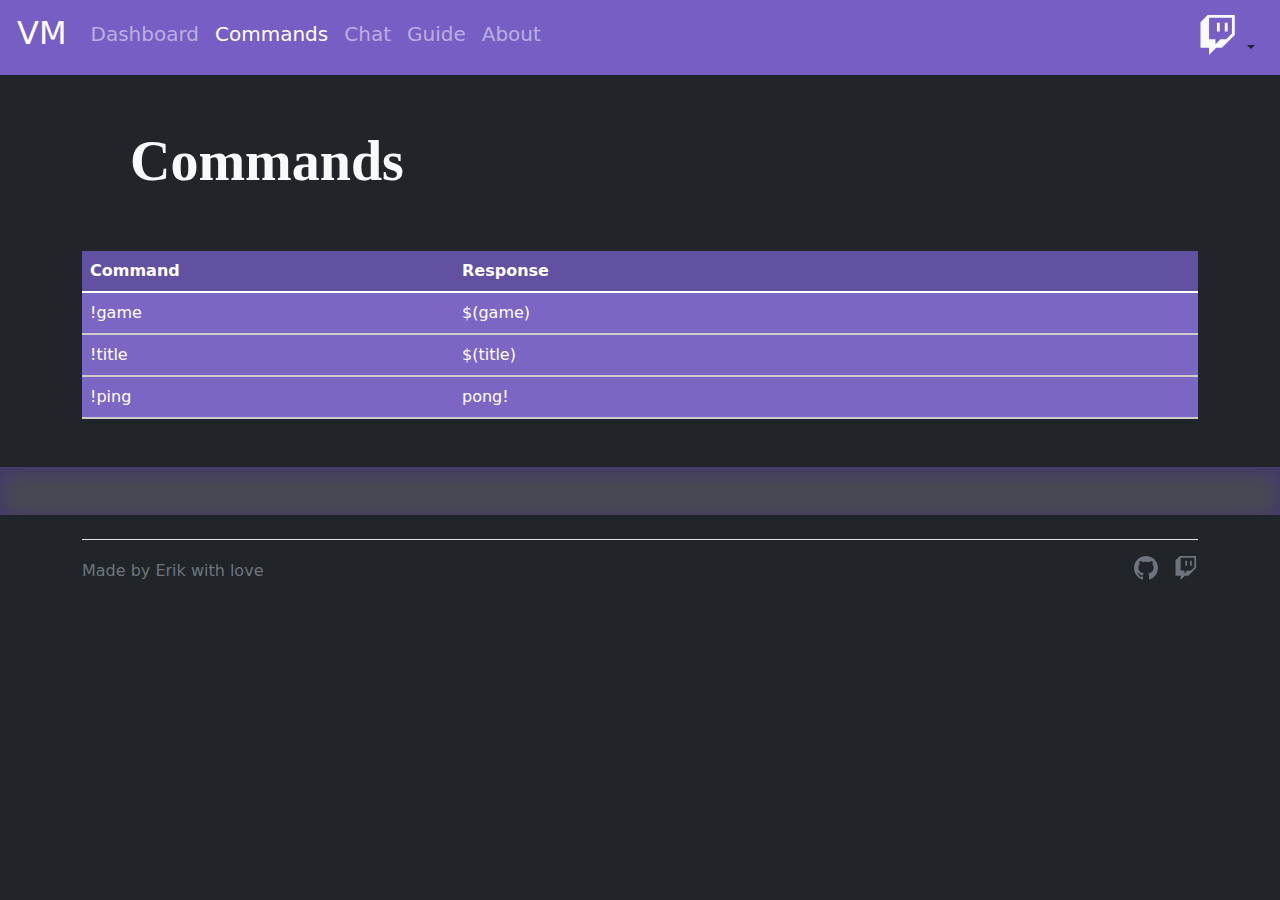
<file: pages/login/commands.html>
<!DOCTYPE html>
<html lang="en">

<head>
	<meta charset="UTF-8">
	<meta name="viewport" content="width=device-width, initial-scale=1">
	<meta name="author" content="Erik Venderbush and Bootstrap contributors">
	<title>Commands - VendyMachine</title>
	
	<!-- Favicon -->
	<link rel="icon" type="image/x-icon" href="../../images/OhNo.png">
	
	<!-- Bootstrap CSS imports -->
	<link href="../../styles/bootstrap-5.1.3/css/bootstrap.min.css" rel="stylesheet">
	<link href="../../styles/bootstrap-5.1.3/css/footers.css" rel="stylesheet">
	
	<!-- Custom CSS imports -->
	<link href="../../styles/vendymachine.css" rel="stylesheet">
	
	<!-- Mainly modifying/overriding Bootstrap defaults; some custom -->
	<style>
		body {
			padding-top: 5rem;
		}
		
		.navbar-brand {
			margin-left: 5px;
		<!-- For use once I create a logo --> <!-- background-image: url(../images/VMLogo.png);
		-->
		}
		
		.navbar-dark .navbar-nav .nav-link {
			color: rgba(255, 255, 255, 0.5);
		}
		
		.navbar-brand:hover, .navbar-brand:focus, .navbar-dark .navbar-nav .nav-link:hover, .navbar-dark .navbar-nav .nav-link:focus {
			color: rgba(255, 255, 255, 0.9);
			filter: drop-shadow(0 0 0.2rem rgba(27, 17, 59));
		}
		
		.b-example-divider {
			border-width: 0;
			background-color: rgba(228, 228, 255, 0.2);
			box-shadow: inset 0 .5em 1.5em rgba(67, 46, 125, .25), inset 0 .125em 1.2em rgba(67, 46, 125, .65);
		<!-- 69, 45, 138 | 55, 36, 110 | 2 E1A47 / 46, 26, 71 -->
		}
		
		tr.collapsed + tr > .hidden-row {
			padding-top: 0 !important;
			padding-bottom: 0 !important;
		}
		
		.form-control-sm, .form-select-sm {
			background-color: #6c757d;
			border-radius: 0.25rem;
			border-width: 1px;
		}
		
		.form-control-sm::placeholder {
			color: rgba(228, 228, 255);
		}
		
		.btn-sm {
			border-top-right-radius: 0;
			border-bottom-right-radius: 0;
			border: 1px solid #cdcdcd;
		}
		
		.btn-group > .btn-sm:not(:last-child):not(.dropdown-toggle) {
			border-radius: 0.25rem 0 0 0.25rem;
		}
		
		.btn-group > .btn-sm:nth-child(n+3) {
			border-radius: 0 0.25rem 0.25rem 0;
		}
		
		.btn-outline-success, .btn-outline-secondary {
			color: #cdcdcd;
		}
	</style>
</head>

<body class="bg-dark">
	<!-- SVG imports -->
	<svg xmlns="http://www.w3.org/2000/svg" style="display: none;">
		<symbol id="github" viewBox="0 0 16 16">
			<path d="M8 0C3.58 0 0 3.58 0 8c0 3.54 2.29 6.53 5.47 7.59.4.07.55-.17.55-.38 0-.19-.01-.82-.01-1.49-2.01.37-2.53-.49-2.69-.94-.09-.23-.48-.94-.82-1.13-.28-.15-.68-.52-.01-.53.63-.01 1.08.58 1.23.82.72 1.21 1.87.87 2.33.66.07-.52.28-.87.51-1.07-1.78-.2-3.64-.89-3.64-3.95 0-.87.31-1.59.82-2.15-.08-.2-.36-1.02.08-2.12 0 0 .67-.21 2.2.82.64-.18 1.32-.27 2-.27.68 0 1.36.09 2 .27 1.53-1.04 2.2-.82 2.2-.82.44 1.1.16 1.92.08 2.12.51.56.82 1.27.82 2.15 0 3.07-1.87 3.75-3.65 3.95.29.25.54.73.54 1.48 0 1.07-.01 1.93-.01 2.2 0 .21.15.46.55.38A8.012 8.012 0 0 0 16 8c0-4.42-3.58-8-8-8z"/>
		</symbol>
		<symbol id="twitch" viewBox="0 0 16 16">
			<path d="M3.857 0 1 2.857v10.286h3.429V16l2.857-2.857H9.57L14.714 8V0H3.857zm9.714 7.429-2.285 2.285H9l-2 2v-2H4.429V1.143h9.142v6.286z"/>
			<path d="M11.857 3.143h-1.143V6.57h1.143V3.143zm-3.143 0H7.571V6.57h1.143V3.143z"/>
		</symbol>
	</svg>
	
	<!-- Creates fixed navigation bar -->
	<nav class="navbar navbar-expand-md navbar-dark fixed-top" style="background-color: #765ec4;">
		<div class="container-fluid">
			<!-- Chatbot Branding Logo -->
			<a class="navbar-brand" href="../index.html"><h2>VM</h2></a>
			<button class="navbar-toggler" type="button" data-bs-toggle="collapse" data-bs-target="#navbarCollapse"
			        aria-controls="navbarCollapse" aria-expanded="false" aria-label="Toggle navigation">
				<span class="navbar-toggler-icon"></span>
			</button>
			
			<!-- Collapsible navigation items -->
			<div class="collapse navbar-collapse" id="navbarCollapse">
				<ul class="navbar-nav me-auto mb-2 mb-md-0">
					<li class="nav-item">
						<a class="nav-link" href="dashboard.html"><h5>Dashboard</h5></a>
					</li>
					<li class="nav-item">
						<a class="nav-link active" aria-current="page" href="#"><h5>Commands</h5></a>
					</li>
					<li class="nav-item">
						<a class="nav-link" href="chat.html"><h5>Chat</h5></a>
					</li>
					<li class="nav-item">
						<a class="nav-link" href="../global/guide.html"><h5>Guide</h5></a>
					</li>
					<li class="nav-item">
						<a class="nav-link" href="../global/about.html"><h5>About</h5></a>
					</li>
				</ul>
			</div>
			
			<!-- Twitch Login -->
			<div class="dropdown text-end">
				<a class="btn btn-default dropdown-toggle" data-bs-toggle="dropdown" href="#" id="login"
				   aria-expanded="false">
					<svg class="bi text-light" width="40" height="40">
						<use xlink:href="#twitch"/>
					</svg>
				</a>
				<ul class="dropdown-menu dropdown-menu-end bg-dark text-small shadow-vm-sm" aria-labelledby="login">
					<li><p class="dropdown-item disabled text-light">Logged in as <br><strong style="color: #a291ed;">VendyDev</strong>
					</p></li>
					<li>
						<hr class="dropdown-divider text-light">
					</li>
					<li><a class="dropdown-item text-light" href="#">Settings</a></li>
					<li>
						<hr class="dropdown-divider text-light">
					</li>
					<li><a class="dropdown-item text-light" href="../index.html">Sign out</a></li>
				</ul>
			</div>
		</div>
	</nav>
	
	<main>
		<div class="container">
			<div class="bg-dark p-5 rounded">
				<h1 class="display-4 fw-bold">Commands</h1>
			</div>
			
			<!-- Accordion Table of Commands; click on a row to view customization options -->
			<table class="table table-vm table-striped mb-5" id="accordionTable">
				<thead>
					<tr>
						<th colspan="3" width="30%">Command</th>
						<th colspan="7" width="70%">Response</th>
					</tr>
				</thead>
				<tbody class="accordion">
					<tr class="collapsed" data-bs-toggle="collapse" data-bs-target=".accordion1">
						<td colspan="3">!game</td>
						<td colspan="7">$(game)</td>
					</tr>
					<tr>
						<td class="hidden-row" colspan="3">
							<div class="accordion-collapse collapse accordion1">
								<label for="!game-p">Permission:</label>
								<select class="form-select-sm" id="!game-p">
									<option value="Everyone">Everyone</option>
									<option value="Subscriber">Subscriber</option>
									<option value="VIP">VIP</option>
									<option value="Moderator">Moderator</option>
									<option value="Broadcaster">Broadcaster</option>
								</select>
							</div>
						</td>
						<td class="hidden-row" colspan="3">
							<div class="accordion-collapse collapse accordion1">
								<label for="!game-c">Cooldown (min):</label>
								<input type="number" class="form-control-sm" id="!game-c" name="!game-c"
								       value="Cooldown" min="0" max="60" placeholder="0">
							</div>
						</td>
						<td class="hidden-row" colspan="3">
							<div class="accordion-collapse collapse accordion1">
								<label>Enabled:</label>
								<div class="btn-group" role="group">
									<input type="radio" class="btn-check" name="!game-e" id="!game-e-t" value="True"
									       autocomplete="off" checked>
									<label class="btn-sm btn-outline-success" for="!game-e-t">True</label>
									<input type="radio" class="btn-check" name="!game-e" id="!game-e-f" value="False"
									       autocomplete="off">
									<label class="btn-sm btn-outline-secondary" for="!game-e-f">False</label>
								</div>
							</div>
						</td>
					</tr>
					<tr class="collapsed" data-bs-toggle="collapse" data-bs-target=".accordion2">
						<td colspan="3">!title</td>
						<td colspan="7">$(title)</td>
					</tr>
					<tr>
						<td class="hidden-row" colspan="3">
							<div class="accordion-collapse collapse accordion2">
								<label for="!title-p">Permission:</label>
								<select class="form-select-sm" id="!title-p">
									<option value="Everyone">Everyone</option>
									<option value="Subscriber">Subscriber</option>
									<option value="VIP">VIP</option>
									<option value="Moderator">Moderator</option>
									<option value="Broadcaster">Broadcaster</option>
								</select>
							</div>
						</td>
						<td class="hidden-row" colspan="3">
							<div class="accordion-collapse collapse accordion2">
								<label for="!title-c">Cooldown (min):</label>
								<input type="number" class="form-control-sm" id="!title-c" name="!title-c"
								       value="Cooldown" min="0" max="60" placeholder="0">
							</div>
						</td>
						<td class="hidden-row" colspan="3" width="30%">
							<div class="accordion-collapse collapse accordion2">
								<label>Enabled:</label>
								<div class="btn-group" role="group">
									<input type="radio" class="btn-check" name="!title-e" id="!title-e-t" value="True"
									       autocomplete="off" checked>
									<label class="btn-sm btn-outline-success" for="!title-e-t">True</label>
									<input type="radio" class="btn-check" name="!title-e" id="!title-e-f" value="False"
									       autocomplete="off">
									<label class="btn-sm btn-outline-secondary" for="!title-e-f">False</label>
								</div>
							</div>
						</td>
					</tr>
					<tr class="collapsed" data-bs-toggle="collapse" data-bs-target=".accordion3">
						<td colspan="3">!ping</td>
						<td colspan="7">pong!</td>
					</tr>
					<tr>
						<td class="hidden-row" colspan="3" width="30%">
							<div class="accordion-collapse collapse accordion3">
								<label for="!ping-p">Permission:</label>
								<select class="form-select-sm" id="!ping-p">
									<option value="Everyone">Everyone</option>
									<option value="Subscriber">Subscriber</option>
									<option value="VIP">VIP</option>
									<option value="Moderator">Moderator</option>
									<option value="Broadcaster">Broadcaster</option>
								</select>
							</div>
						</td>
						<td class="hidden-row" colspan="3" width="30%">
							<div class="accordion-collapse collapse accordion3">
								<label for="!ping-c">Cooldown (min):</label>
								<input type="number" class="form-control-sm" id="!ping-c" name="!ping-c"
								       value="Cooldown" min="0" max="60" placeholder="0">
							</div>
						</td>
						<td class="hidden-row" colspan="3" width="30%">
							<div class="accordion-collapse collapse accordion3">
								<label>Enabled:</label>
								<div class="btn-group" role="group">
									<input type="radio" class="btn-check" name="!ping-e" id="!ping-e-t" value="True"
									       autocomplete="off" checked>
									<label class="btn-sm btn-outline-success" for="!ping-e-t">True</label>
									<input type="radio" class="btn-check" name="!ping-e" id="!ping-e-f" value="False"
									       autocomplete="off">
									<label class="btn-sm btn-outline-secondary" for="!ping-e-f">False</label>
								</div>
							</div>
						</td>
					</tr>
				</tbody>
			</table>
		</div>
		
		<div class="b-example-divider"></div>
		
		<!-- Footer -->
		<div class="container">
			<footer class="d-flex flex-wrap justify-content-between align-items-center py-3 my-4 border-top">
				<div class="col-md-4 d-flex align-items-center">
					<span class="text-muted">Made by Erik with love</span>
				</div>
				
				<ul class="nav col-md-4 justify-content-end list-unstyled d-flex">
					<li class="ms-3"><a class="text-muted" href="https://github.com/ErikVenderbush" target="_blank">
						<svg class="bi" width="24" height="24">
							<use xlink:href="#github"/>
						</svg>
					</a></li>
					<li class="ms-3"><a class="text-muted" href="https://www.twitch.tv/vendydev" target="_blank">
						<svg class="bi" width="24" height="24">
							<use xlink:href="#twitch"/>
						</svg>
					</a></li>
				</ul>
			</footer>
		</div>
	</main>
	
	<!-- Bootstrap JS imports -->
	<script src="../../scripts/bootstrap-5.1.3/js/bootstrap.bundle.min.js"></script>
	
	<!-- Enables tooltips -->
	<script>
		var tooltipTriggerList = [].slice.call(document.querySelectorAll('[data-bs-toggle="tooltip"]'))
		var tooltipList = tooltipTriggerList.map(function (tooltipTriggerEl) {
			return new bootstrap.Tooltip(tooltipTriggerEl)
		})
	</script>
	
	<!-- Adds text-light class to specific elements -->
	<script>
		let selectors = document.querySelectorAll('div>h1, div>h2, div>h5, div>p, form>p, .form-select-sm, .form-control-sm');
		for (s in selectors) {
			if (selectors[s].getAttribute('class') == null) {
				selectors[s].setAttribute('class', 'text-light');
			} else if (!selectors[s].matches('.text-light')) {
				selectors[s].setAttribute('class', selectors[s].getAttribute('class') + ' text-light');
			}
		}
	</script>
	
	<!-- Adds border-light class to specific elements -->
	<script>
		let forms = document.querySelectorAll('.form-select-sm, .form-control-sm');
		for (s in forms) {
			if (!forms[s].matches('.border-light')) {
				forms[s].setAttribute('class', forms[s].getAttribute('class') + ' border-light');
			}
		}
	</script>
</body>

</html>
</file>
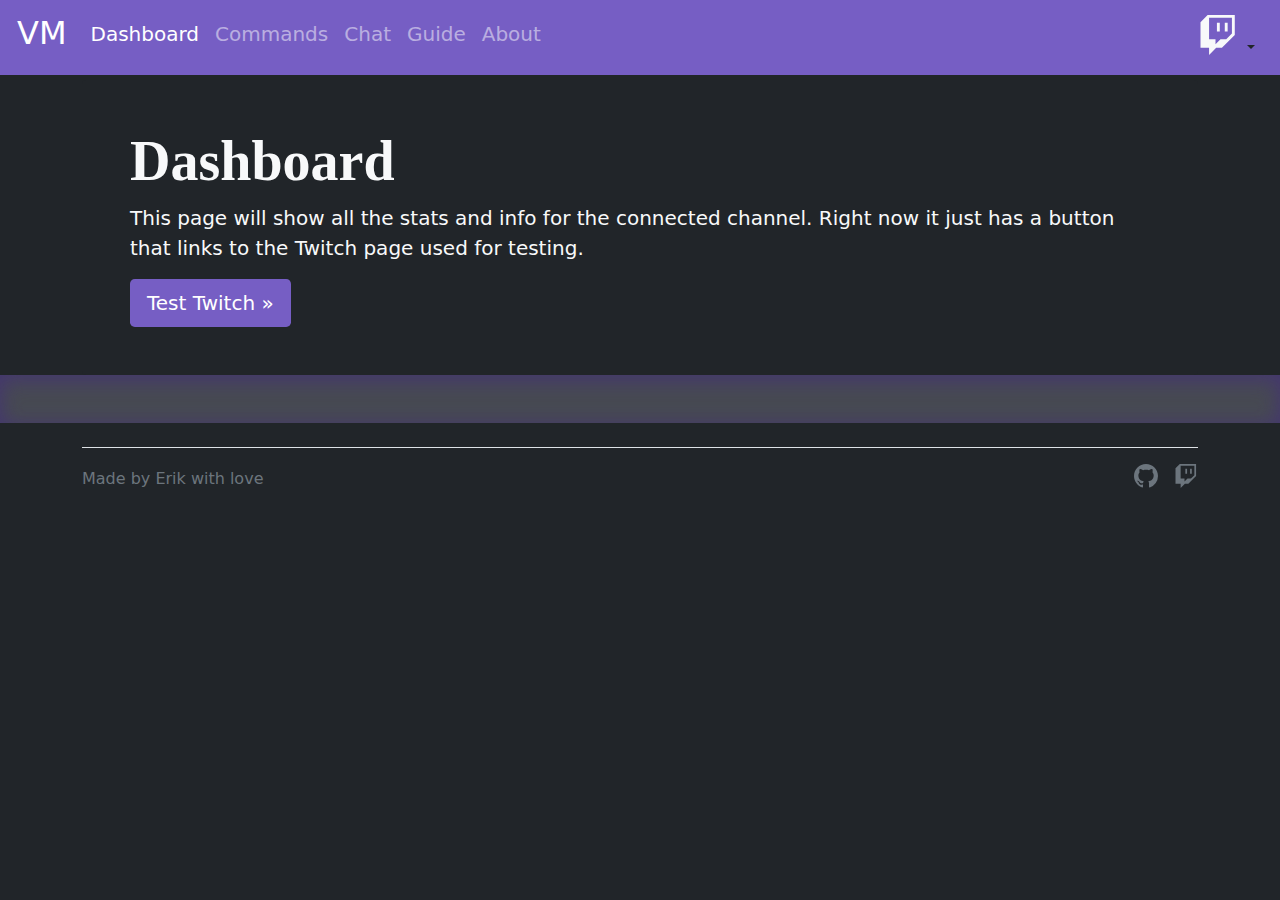
<file: pages/login/dashboard.html>
<!DOCTYPE html>
<html lang="en">

<head>
	<meta charset="UTF-8">
	<meta name="viewport" content="width=device-width, initial-scale=1">
	<meta name="author" content="Erik Venderbush and Bootstrap contributors">
	<title>Dashboard - VendyMachine</title>
	
	<!-- Favicon -->
	<link rel="icon" type="image/x-icon" href="../../images/OhNo.png">
	
	<!-- Bootstrap CSS imports -->
	<link href="../../styles/bootstrap-5.1.3/css/bootstrap.min.css" rel="stylesheet">
	<link href="../../styles/bootstrap-5.1.3/css/footers.css" rel="stylesheet">
	<link href="../../styles/bootstrap-5.1.3/css/headers.css" rel="stylesheet">
	
	<!-- Custom CSS imports -->
	<link href="../../styles/vendymachine.css" rel="stylesheet">
	
	<!-- Mainly modifying/overriding Bootstrap defaults; some custom -->
	<style>
		body {
			padding-top: 5rem;
		}
		
		.navbar-brand {
			margin-left: 5px;
		<!-- For use once I create a logo --> <!-- background-image: url(../images/VMLogo.png);
		-->
		}
		
		.navbar-dark .navbar-nav .nav-link {
			color: rgba(255, 255, 255, 0.5);
		}
		
		.navbar-brand:hover, .navbar-brand:focus, .navbar-dark .navbar-nav .nav-link:hover, .navbar-dark .navbar-nav .nav-link:focus {
			color: rgba(255, 255, 255, 0.9);
			filter: drop-shadow(0 0 0.2rem rgba(27, 17, 59));
		}
		
		.b-example-divider {
			border-width: 0;
			background-color: rgba(228, 228, 255, 0.2);
			box-shadow: inset 0 .5em 1.5em rgba(67, 46, 125, .25), inset 0 .125em 1.2em rgba(67, 46, 125, .65);
		<!-- 69, 45, 138 | 55, 36, 110 | 2 E1A47 / 46, 26, 71 -->
		}
	</style>
</head>

<body class="bg-dark">
	<!-- SVG imports -->
	<svg xmlns="http://www.w3.org/2000/svg" style="display: none;">
		<symbol id="github" viewBox="0 0 16 16">
			<path d="M8 0C3.58 0 0 3.58 0 8c0 3.54 2.29 6.53 5.47 7.59.4.07.55-.17.55-.38 0-.19-.01-.82-.01-1.49-2.01.37-2.53-.49-2.69-.94-.09-.23-.48-.94-.82-1.13-.28-.15-.68-.52-.01-.53.63-.01 1.08.58 1.23.82.72 1.21 1.87.87 2.33.66.07-.52.28-.87.51-1.07-1.78-.2-3.64-.89-3.64-3.95 0-.87.31-1.59.82-2.15-.08-.2-.36-1.02.08-2.12 0 0 .67-.21 2.2.82.64-.18 1.32-.27 2-.27.68 0 1.36.09 2 .27 1.53-1.04 2.2-.82 2.2-.82.44 1.1.16 1.92.08 2.12.51.56.82 1.27.82 2.15 0 3.07-1.87 3.75-3.65 3.95.29.25.54.73.54 1.48 0 1.07-.01 1.93-.01 2.2 0 .21.15.46.55.38A8.012 8.012 0 0 0 16 8c0-4.42-3.58-8-8-8z"/>
		</symbol>
		<symbol id="twitch" viewBox="0 0 16 16">
			<path d="M3.857 0 1 2.857v10.286h3.429V16l2.857-2.857H9.57L14.714 8V0H3.857zm9.714 7.429-2.285 2.285H9l-2 2v-2H4.429V1.143h9.142v6.286z"/>
			<path d="M11.857 3.143h-1.143V6.57h1.143V3.143zm-3.143 0H7.571V6.57h1.143V3.143z"/>
		</symbol>
	</svg>
	
	<!-- Creates fixed navigation bar -->
	<nav class="navbar navbar-expand-md navbar-dark fixed-top" style="background-color: #765ec4;">
		<div class="container-fluid">
			<!-- Chatbot Branding Logo -->
			<a class="navbar-brand" href="../index.html"><h2>VM</h2></a>
			<button class="navbar-toggler" type="button" data-bs-toggle="collapse" data-bs-target="#navbarCollapse"
			        aria-controls="navbarCollapse" aria-expanded="false" aria-label="Toggle navigation">
				<span class="navbar-toggler-icon"></span>
			</button>
			
			<!-- Collapsible navigation items -->
			<div class="collapse navbar-collapse" id="navbarCollapse">
				<ul class="navbar-nav me-auto mb-2 mb-md-0">
					<li class="nav-item">
						<a class="nav-link active" aria-current="page" href="#"><h5>Dashboard</h5></a>
					</li>
					<li class="nav-item">
						<a class="nav-link" href="commands.html"><h5>Commands</h5></a>
					</li>
					<li class="nav-item">
						<a class="nav-link" href="chat.html"><h5>Chat</h5></a>
					</li>
					<li class="nav-item">
						<a class="nav-link" href="../global/guide.html"><h5>Guide</h5></a>
					</li>
					<li class="nav-item">
						<a class="nav-link" href="../global/about.html"><h5>About</h5></a>
					</li>
				</ul>
			</div>
			
			<!-- Twitch Login -->
			<div class="dropdown text-end">
				<a class="btn btn-default dropdown-toggle" data-bs-toggle="dropdown" href="#" id="login"
				   aria-expanded="false">
					<svg class="bi text-light" width="40" height="40">
						<use xlink:href="#twitch"/>
					</svg>
				</a>
				<ul class="dropdown-menu dropdown-menu-end bg-dark text-small shadow-vm-sm" aria-labelledby="login">
					<li><p class="dropdown-item disabled text-light">Logged in as <br><strong style="color: #a291ed;">VendyDev</strong>
					</p></li>
					<li>
						<hr class="dropdown-divider text-light">
					</li>
					<li><a class="dropdown-item text-light" href="#">Settings</a></li>
					<li>
						<hr class="dropdown-divider text-light">
					</li>
					<li><a class="dropdown-item text-light" href="../index.html">Sign out</a></li>
				</ul>
			</div>
		</div>
	</nav>
	
	<main>
		<div class="container">
			<div class="bg-dark p-5 rounded">
				<h1 class="display-4 fw-bold">Dashboard</h1>
				<p class="lead">This page will show all the stats and info for the connected channel. Right now it just
					has a button that links to the Twitch page used for testing.</p>
				<a class="btn btn-lg btn-vm" href="https://www.twitch.tv/vendydev" target="_blank" role="button">Test
					Twitch &raquo;</a>
			</div>
		</div>
		
		<div class="b-example-divider"></div>
		
		<!-- Footer -->
		<div class="container">
			<footer class="d-flex flex-wrap justify-content-between align-items-center py-3 my-4 border-top">
				<div class="col-md-4 d-flex align-items-center">
					<span class="text-muted">Made by Erik with love</span>
				</div>
				
				<ul class="nav col-md-4 justify-content-end list-unstyled d-flex">
					<li class="ms-3"><a class="text-muted" href="https://github.com/ErikVenderbush" target="_blank">
						<svg class="bi" width="24" height="24">
							<use xlink:href="#github"/>
						</svg>
					</a></li>
					<li class="ms-3"><a class="text-muted" href="https://www.twitch.tv/vendydev" target="_blank">
						<svg class="bi" width="24" height="24">
							<use xlink:href="#twitch"/>
						</svg>
					</a></li>
				</ul>
			</footer>
		</div>
	</main>
	
	<!-- Bootstrap JS imports -->
	<script src="../../scripts/bootstrap-5.1.3/js/bootstrap.bundle.min.js"></script>
	
	<!-- Enables tooltips -->
	<script>
		var tooltipTriggerList = [].slice.call(document.querySelectorAll('[data-bs-toggle="tooltip"]'))
		var tooltipList = tooltipTriggerList.map(function (tooltipTriggerEl) {
			return new bootstrap.Tooltip(tooltipTriggerEl)
		})
	</script>
	
	<!-- Adds text-light class to specific elements -->
	<script>
		let selectors = document.querySelectorAll('div>h1, div>h2, div>h5, div>p, form>p');
		for (s in selectors) {
			if (!selectors[s].matches('.text-light')) {
				selectors[s].setAttribute('class', selectors[s].getAttribute('class') + ' text-light');
			}
		}
	</script>
</body>

</html>
</file>
<file: styles/bootstrap-5.1.3/css/features.css>
.b-example-divider {
  height: 3rem;
  background-color: rgba(0, 0, 0, .1);
  border: solid rgba(0, 0, 0, .15);
  border-width: 1px 0;
  box-shadow: inset 0 .5em 1.5em rgba(0, 0, 0, .1), inset 0 .125em .5em rgba(0, 0, 0, .15);
}

.bi {
  vertical-align: -.125em;
  fill: currentColor;
}

.feature-icon {
  display: inline-flex;
  align-items: center;
  justify-content: center;
  width: 4rem;
  height: 4rem;
  margin-bottom: 1rem;
  font-size: 2rem;
  color: #fff;
  border-radius: .75rem;
}

.icon-link {
  display: inline-flex;
  align-items: center;
}
.icon-link > .bi {
  margin-top: .125rem;
  margin-left: .125rem;
  transition: transform .25s ease-in-out;
  fill: currentColor;
}
.icon-link:hover > .bi {
  transform: translate(.25rem);
}

.icon-square {
  display: inline-flex;
  align-items: center;
  justify-content: center;
  width: 3rem;
  height: 3rem;
  font-size: 1.5rem;
  border-radius: .75rem;
}

.rounded-4 { border-radius: .5rem; }
.rounded-5 { border-radius: 1rem; }

.text-shadow-1 { text-shadow: 0 .125rem .25rem rgba(0, 0, 0, .25); }
.text-shadow-2 { text-shadow: 0 .25rem .5rem rgba(0, 0, 0, .25); }
.text-shadow-3 { text-shadow: 0 .5rem 1.5rem rgba(0, 0, 0, .25); }

.card-cover {
  background-repeat: no-repeat;
  background-position: center center;
  background-size: cover;
}
</file>
<file: styles/bootstrap-5.1.3/css/footers.css>
.b-example-divider {
  height: 3rem;
  background-color: rgba(0, 0, 0, .1);
  border: solid rgba(0, 0, 0, .15);
  border-width: 1px 0;
  box-shadow: inset 0 .5em 1.5em rgba(0, 0, 0, .1), inset 0 .125em .5em rgba(0, 0, 0, .15);
}

.bi {
  vertical-align: -.125em;
  fill: currentColor;
}
</file>
<file: styles/bootstrap-5.1.3/css/heroes.css>
.b-example-divider {
  height: 3rem;
  background-color: rgba(0, 0, 0, .1);
  border: solid rgba(0, 0, 0, .15);
  border-width: 1px 0;
  box-shadow: inset 0 .5em 1.5em rgba(0, 0, 0, .1), inset 0 .125em .5em rgba(0, 0, 0, .15);
}

@media (min-width: 992px) {
  .rounded-lg-3 { border-radius: .3rem; }
}
</file>
<file: styles/vendymachine.css>
.btn-vm {
	color: rgba(255, 255, 255);
	background-color: #765ec4;
}

.btn-vm:hover, .btn-vm:focus {
	color: rgba(255, 255, 255);
	background-color: #8f77d9;
<!-- 957 ede 846 dcf -->
}

#login:hover, #login:focus {
	color: rgba(255, 255, 255, 0.9);
	filter: drop-shadow(0 0 0.75rem rgba(27, 17, 59));
}

p.dropdown-item {
	margin-bottom: 0;
}

.dropdown-item:hover, .dropdown-item:focus {
	background-color: rgba(255, 255, 255, 0.3);
}

div > h1 {
	font-family: Verdana;
}

.shadow-vm {
	box-shadow: 0 0.2rem 3rem rgba(228, 228, 255, 0.25) !important;
}

.shadow-vm-sm {
	box-shadow: -0.25rem 0.15rem .5rem rgba(228, 228, 255, 0.25) !important;
}

.table-vm {
	--bs-table-bg: #765ec4c4;
	--bs-table-striped-bg: #846dcfc4;
	--bs-table-striped-color: #fff;
	--bs-table-active-bg: #373b3e;
	--bs-table-active-color: #fff;
	--bs-table-hover-bg: #323539;
	--bs-table-hover-color: #fff;
	color: #fff;
	border-bottom-color: #cdcdcd;
}
</file>
<file: styles/bootstrap-5.1.3/css/headers.css>
.b-example-divider {
  height: 3rem;
  background-color: rgba(0, 0, 0, .1);
  border: solid rgba(0, 0, 0, .15);
  border-width: 1px 0;
  box-shadow: inset 0 .5em 1.5em rgba(0, 0, 0, .1), inset 0 .125em .5em rgba(0, 0, 0, .15);
}

.form-control-dark {
  color: #fff;
  background-color: var(--bs-dark);
  border-color: var(--bs-gray);
}
.form-control-dark:focus {
  color: #fff;
  background-color: var(--bs-dark);
  border-color: #fff;
  box-shadow: 0 0 0 .25rem rgba(255, 255, 255, .25);
}

.bi {
  vertical-align: -.125em;
  fill: currentColor;
}

.text-small {
  font-size: 85%;
}

.dropdown-toggle {
  outline: 0;
}
</file>
